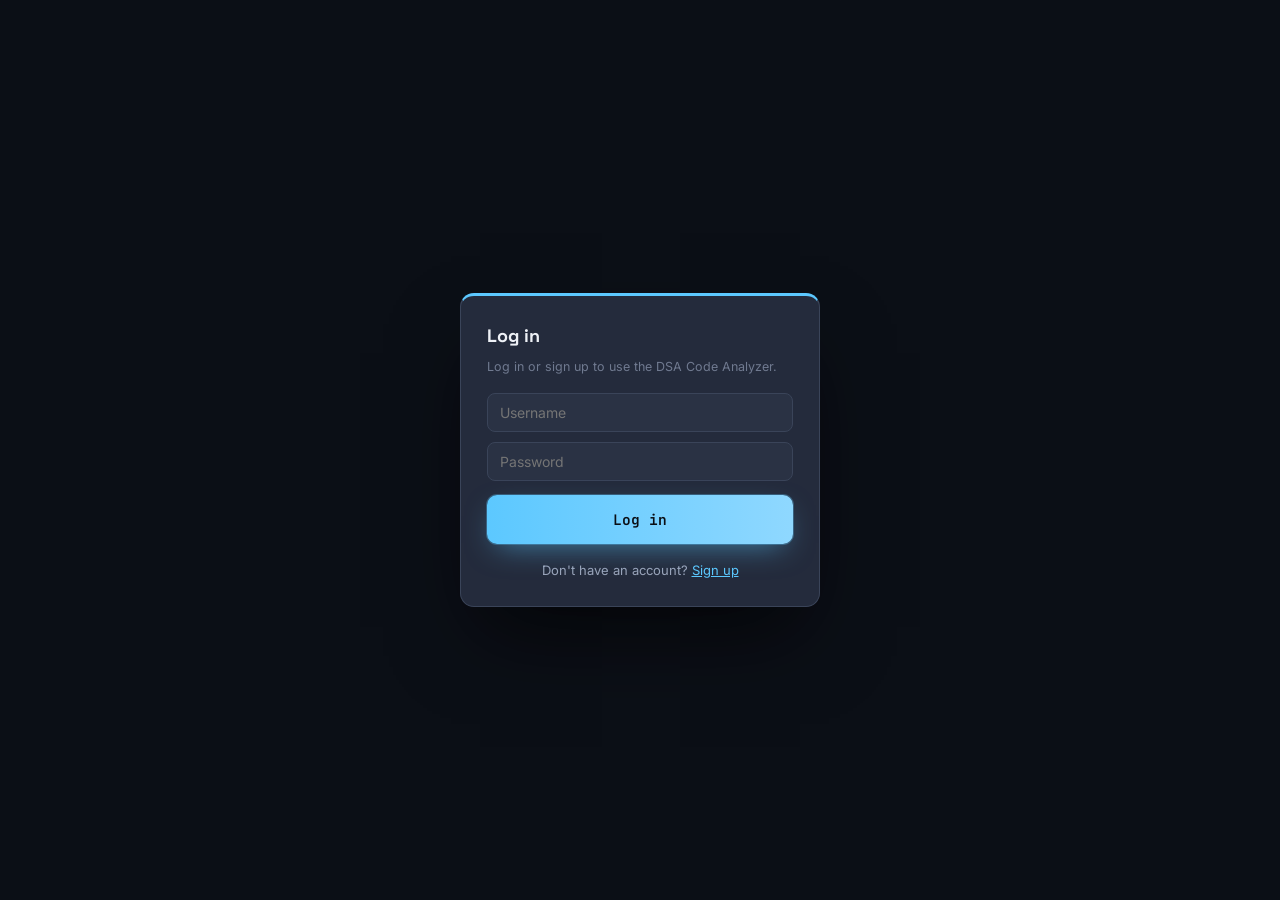
<file: docs/index.html>
<!DOCTYPE html>
<html lang="en">
<head>
<meta charset="UTF-8">
<meta name="viewport" content="width=device-width, initial-scale=1.0">
<title>DSA Code Analyzer</title>
<link rel="icon" href="data:image/svg+xml,<svg xmlns=%22http://www.w3.org/2000/svg%22 viewBox=%220 0 100 100%22><text y=%22.9em%22 font-size=%2290%22>⚡</text></svg>">

<link rel="preconnect" href="https://fonts.googleapis.com">
<link rel="preconnect" href="https://fonts.gstatic.com" crossorigin>
<link href="https://fonts.googleapis.com/css2?family=Space+Grotesk:wght@500;600;700&family=Inter:wght@400;500;600&family=JetBrains+Mono:wght@400;500;600;700&display=swap" rel="stylesheet">

<style>
  :root{
    --bg:#1b2130;
    --panel:#242b3c;
    --panel-alt:#2a3244;
    --border:#3a4459;
    --border-soft:#323b4d;
    --text:#eef1f6;
    --text-dim:#9aa4ba;
    --text-faint:#707a90;

    --blue:#5cc8ff;
    --green:#6ee7a8;
    --amber:#ffb454;
    --coral:#ff6b6b;
    --purple:#c792ea;

    --font-display:'Space Grotesk', sans-serif;
    --font-body:'Inter', sans-serif;
    --font-mono:'JetBrains Mono', monospace;
  }

  *{ box-sizing:border-box; }

  html{ scroll-behavior:smooth; }

  body{
    margin:0;
    position:relative;
    background:
      radial-gradient(circle at 15% 0%, rgba(92,200,255,0.04), transparent 42%),
      radial-gradient(circle at 88% 10%, rgba(199,146,234,0.03), transparent 45%),
      var(--bg);
    color:var(--text);
    font-family:var(--font-body);
    line-height:1.6;
    -webkit-font-smoothing:antialiased;
    overflow-x:hidden;
  }

  body::before{
    content:'';
    position:fixed; inset:0;
    background-image:
      linear-gradient(rgba(255,255,255,0.015) 1px, transparent 1px),
      linear-gradient(90deg, rgba(255,255,255,0.015) 1px, transparent 1px);
    background-size:42px 42px;
    -webkit-mask-image:radial-gradient(circle at 50% 0%, black, transparent 65%);
    mask-image:radial-gradient(circle at 50% 0%, black, transparent 65%);
    pointer-events:none;
    z-index:0;
  }

  .orb{
    position:fixed; border-radius:50%; filter:blur(80px);
    pointer-events:none; z-index:0; opacity:0.22;
    animation:drift 20s ease-in-out infinite;
  }
  .orb-1{ width:280px; height:280px; top:-80px; left:-60px; background:rgba(92,200,255,0.14); }
  .orb-2{ width:240px; height:240px; top:120px; right:-80px; background:rgba(199,146,234,0.1); animation-delay:-6s; }
  .orb-3{ width:220px; height:220px; bottom:-100px; left:35%; background:rgba(110,231,168,0.07); animation-delay:-11s; }

  @keyframes drift{
    0%, 100%{ transform:translate(0,0) scale(1); }
    50%{ transform:translate(20px,-24px) scale(1.08); }
  }

  ::selection{ background:rgba(92,200,255,0.25); color:#fff; }

  a{ color:var(--blue); }

  .wrap, .topbar, footer{ position:relative; z-index:1; }

  .wrap{ max-width:920px; margin:0 auto; padding:0 24px; }

  .topbar{
    border-bottom:1px solid var(--border-soft);
    background:rgba(27,33,48,0.85);
    backdrop-filter:blur(10px);
    position:sticky; top:0; z-index:20;
    position:relative;
  }
  .topbar::after{
    content:''; position:absolute; bottom:-1px; left:0; right:0; height:1px;
    background:linear-gradient(90deg, transparent, rgba(92,200,255,0.5), rgba(199,146,234,0.5), transparent);
  }
  .topbar-inner{
    max-width:920px; margin:0 auto; padding:16px 24px;
    display:flex; align-items:center; justify-content:space-between;
  }
  .brand{ display:flex; align-items:center; gap:10px; }
  .brand-mark{
    width:30px; height:30px; border-radius:8px;
    background:linear-gradient(135deg, var(--blue), var(--purple));
    display:flex; align-items:center; justify-content:center;
    font-family:var(--font-mono); font-weight:700; font-size:14px; color:#0a0e14;
    box-shadow:0 0 0 1px rgba(255,255,255,0.08), 0 6px 18px -4px rgba(92,200,255,0.5);
    transition:transform .4s ease;
  }
  .brand:hover .brand-mark{ transform:rotate(-8deg) scale(1.06); }
  .brand-name{
    font-family:var(--font-display); font-weight:700; font-size:16px; letter-spacing:0.2px;
  }
  .topbar-tag{
    font-family:var(--font-mono); font-size:12px; color:var(--text-faint);
  }

  .hero{ padding:88px 0 32px; text-align:center; }
  .hero h1{
    font-family:var(--font-display); font-weight:700;
    font-size:clamp(38px, 6vw, 58px); line-height:1.08; margin:0 0 18px;
    letter-spacing:-1.4px;
  }
  .hero h1 .accent{
    background:linear-gradient(90deg, var(--blue), var(--purple));
    -webkit-background-clip:text; background-clip:text; color:transparent;
    position:relative;
  }
  .hero p{
    color:var(--text-dim); font-size:16.5px; max-width:520px; margin:0 auto 36px;
  }

  .hero-preview{
    max-width:460px; margin:0 auto; text-align:left;
    background:var(--panel); border:1px solid var(--border); border-radius:14px;
    box-shadow:0 30px 60px -25px rgba(0,0,0,0.6), 0 0 0 1px rgba(255,255,255,0.02) inset;
    transform:perspective(900px) rotateX(2deg);
    overflow:hidden;
  }
  .hero-preview .panel-tab{ padding:10px 16px; }
  .hero-preview-body{
    padding:16px 18px 18px;
    font-family:var(--font-mono); font-size:12.5px; line-height:1.9;
  }
  .hp-line{ white-space:pre; }
  .hp-key{ color:var(--purple); }
  .hp-str{ color:var(--green); }
  .hp-fn{ color:var(--blue); }
  .hp-comment{ color:var(--text-faint); }
  .hp-num{ color:var(--amber); }
  .hp-result-row{
    display:flex; align-items:center; gap:8px; margin-top:10px;
    padding-top:10px; border-top:1px dashed var(--border);
  }
  .hp-result-row .tag{
    font-weight:700; color:var(--coral);
  }

  .panel{
    background:var(--panel);
    border:1px solid var(--border);
    border-radius:12px;
    margin-bottom:24px;
    overflow:hidden;
    box-shadow:0 1px 0 rgba(255,255,255,0.02) inset, 0 20px 40px -30px rgba(0,0,0,0.6);
    transition:border-color .2s ease, box-shadow .2s ease;
  }
  .panel:focus-within{
    border-color:rgba(92,200,255,0.4);
    box-shadow:0 1px 0 rgba(255,255,255,0.02) inset, 0 0 0 3px rgba(92,200,255,0.08), 0 20px 40px -30px rgba(0,0,0,0.6);
  }

  .code-editor{ display:flex; }
  .gutter{
    font-family:var(--font-mono); font-size:13.5px; line-height:1.7;
    color:var(--text-faint); text-align:right;
    padding:0 12px 0 0; user-select:none;
    border-right:1px solid var(--border-soft);
    margin-right:12px;
    white-space:pre;
    overflow:hidden;
    flex:0 0 auto;
  }
  .code-editor textarea{ flex:1 1 auto; }
  .panel-tab{
    display:flex; align-items:center; gap:10px;
    padding:12px 18px;
    background:var(--panel-alt);
    border-bottom:1px solid var(--border);
    font-family:var(--font-mono); font-size:13px; color:var(--text-dim);
  }
  .panel-tag{
    display:flex; align-items:center; justify-content:center;
    width:26px; height:20px; border-radius:5px;
    background:rgba(92,200,255,0.1); border:1px solid rgba(92,200,255,0.3);
    color:var(--blue);
    font-family:var(--font-mono); font-size:11px; font-weight:600;
    margin-right:2px;
  }
  .panel-label{ color:var(--text); font-weight:500; }

  .panel-body{ padding:18px; }

  textarea{
    width:100%;
    resize:vertical;
    background:transparent;
    border:none;
    outline:none;
    color:var(--text);
    font-family:var(--font-mono);
    font-size:13.5px;
    line-height:1.7;
  }
  textarea::placeholder{ color:var(--text-faint); }

  #problem{ font-family:var(--font-body); font-size:14.5px; }

  .lang-row{
    display:flex; gap:8px; padding:0 18px 14px;
    border-bottom:1px solid var(--border-soft);
    margin-bottom:14px;
  }
  .lang-pill{
    font-family:var(--font-mono); font-size:12.5px;
    padding:6px 14px; border-radius:100px;
    border:1px solid var(--border);
    background:var(--panel-alt);
    color:var(--text-dim);
    cursor:pointer;
    transition:all .15s ease;
    user-select:none;
  }
  .lang-pill:hover{ border-color:var(--text-faint); color:var(--text); }
  .lang-pill.active[data-lang="cpp"]{ border-color:var(--blue); color:var(--blue); background:rgba(92,200,255,0.08); }
  .lang-pill.active[data-lang="python"]{ border-color:var(--green); color:var(--green); background:rgba(110,231,168,0.08); }
  .lang-pill.active[data-lang="java"]{ border-color:var(--amber); color:var(--amber); background:rgba(255,180,84,0.08); }

  .run-row{ text-align:center; margin:8px 0 48px; }
  .btn-run{
    position:relative; overflow:hidden;
    font-family:var(--font-mono); font-weight:600; font-size:14.5px;
    color:#0a0e14;
    background:linear-gradient(90deg, var(--blue), #8fd8ff);
    border:none; padding:15px 36px; border-radius:10px;
    cursor:pointer;
    display:inline-flex; align-items:center; gap:10px;
    box-shadow:0 0 0 1px rgba(92,200,255,0.3), 0 10px 30px -10px rgba(92,200,255,0.6);
    transition:transform .15s ease, box-shadow .15s ease;
  }
  .btn-run::before{
    content:''; position:absolute; inset:0;
    background:linear-gradient(120deg, transparent 30%, rgba(255,255,255,0.5) 50%, transparent 70%);
    transform:translateX(-120%);
    transition:transform .6s ease;
  }
  .btn-run:hover::before{ transform:translateX(120%); }
  .btn-run:hover{ transform:translateY(-2px); box-shadow:0 0 0 1px rgba(92,200,255,0.5), 0 16px 36px -8px rgba(92,200,255,0.7); }
  .btn-run:active{ transform:translateY(0); }
  .btn-run:disabled{ opacity:0.7; cursor:progress; transform:none; }
  .btn-run .play-icon{ width:0; height:0; border-top:5px solid transparent; border-bottom:5px solid transparent; border-left:8px solid #0a0e14; }
  .btn-run .cursor-blink{
    display:inline-block; width:7px; height:14px; background:#0a0e14;
    animation:blink 1s steps(1) infinite;
  }
  @keyframes blink{ 50%{ opacity:0; } }

  #resultSection{ padding-bottom:80px; }
  .results-head{
    display:flex; align-items:baseline; justify-content:space-between;
    margin-bottom:28px; flex-wrap:wrap; gap:8px;
  }
  .results-head h3{
    font-family:var(--font-display); font-size:22px; margin:0;
  }
  .results-head .stamp{
    font-family:var(--font-mono); font-size:12px; color:var(--text-faint);
  }

  .meter-card{
    background:var(--panel); border:1px solid var(--border); border-radius:12px;
    padding:22px 24px; margin-bottom:24px;
  }
  .meter-title{
    font-family:var(--font-mono); font-size:12px; color:var(--text-dim);
    text-transform:uppercase; letter-spacing:1px; margin-bottom:18px;
    display:flex; justify-content:space-between; align-items:center;
  }
  .meter-title .badge-space{
    font-family:var(--font-mono); font-size:11px; color:var(--purple);
    border:1px solid rgba(199,146,234,0.35); background:rgba(199,146,234,0.08);
    padding:3px 9px; border-radius:100px; text-transform:none; letter-spacing:0;
  }
  .meter-track{
    position:relative; height:6px; border-radius:100px;
    background:var(--border-soft);
    margin:0 6px 14px;
    overflow:visible;
  }
  .meter-fill{
    position:absolute; top:0; left:0; height:100%; border-radius:100px;
    background:linear-gradient(90deg, var(--green), var(--blue) 35%, var(--amber) 65%, var(--coral));
    width:0%;
    transition:width 0.7s cubic-bezier(.2,.8,.2,1);
  }
  .meter-dot{
    position:absolute; top:50%; width:16px; height:16px; border-radius:50%;
    background:#fff; border:3px solid var(--bg);
    box-shadow:0 0 0 2px currentColor, 0 0 16px 2px currentColor, 0 4px 12px rgba(0,0,0,0.4);
    transform:translate(-50%,-50%);
    transition:left 0.7s cubic-bezier(.2,.8,.2,1);
    animation:dot-pulse 2s ease-in-out infinite;
  }
  @keyframes dot-pulse{
    0%,100%{ box-shadow:0 0 0 2px currentColor, 0 0 14px 2px currentColor, 0 4px 12px rgba(0,0,0,0.4); }
    50%{ box-shadow:0 0 0 2px currentColor, 0 0 22px 6px currentColor, 0 4px 12px rgba(0,0,0,0.4); }
  }
  .meter-labels{
    display:flex; justify-content:space-between;
    font-family:var(--font-mono); font-size:11px; color:var(--text-faint);
    padding:0 0;
  }
  .meter-labels span{ transition:color .3s ease; }
  .meter-labels span.active{ color:var(--text); font-weight:600; }

  .result-grid{
    display:grid; grid-template-columns:1fr 1fr; gap:16px;
  }
  @media (max-width:680px){ .result-grid{ grid-template-columns:1fr; } }

  @keyframes rise-in{
    from{ opacity:0; transform:translateY(14px); }
    to{ opacity:1; transform:translateY(0); }
  }
  .meter-card, .result-card{
    animation:rise-in .5s ease both;
  }
  .result-card:nth-child(1){ animation-delay:.05s; }
  .result-card:nth-child(2){ animation-delay:.1s; }
  .result-card:nth-child(3){ animation-delay:.15s; }
  .result-card:nth-child(4){ animation-delay:.2s; }
  .result-card:nth-child(5){ animation-delay:.25s; }
  .result-card:nth-child(6){ animation-delay:.3s; }

  .result-card{
    background:var(--panel);
    border:1px solid var(--border);
    border-radius:12px;
    padding:20px 22px;
    transition:transform .2s ease, border-color .2s ease, box-shadow .2s ease;
  }
  .result-card:hover{
    transform:translateY(-3px);
    border-color:var(--border-soft);
    box-shadow:0 16px 32px -20px rgba(0,0,0,0.6);
  }
  .result-card.full{ grid-column:1 / -1; }
  .result-card h5{
    font-family:var(--font-mono); font-size:12px; text-transform:uppercase;
    letter-spacing:1px; color:var(--text-dim); margin:0 0 10px;
    display:flex; align-items:center; gap:9px;
  }
  .icon-badge{
    width:24px; height:24px; border-radius:7px; flex-shrink:0;
    display:flex; align-items:center; justify-content:center;
    font-size:12px;
  }
  .result-card p{ margin:0; font-size:14.5px; color:var(--text); }
  .result-card .prompt{ color:var(--green); font-family:var(--font-mono); margin-right:6px; }

  .complexity-tag{
    font-family:var(--font-mono); font-weight:700; font-size:20px;
  }
  .complexity-tag.o1, .complexity-tag.ologn{ color:var(--green); }
  .complexity-tag.on, .complexity-tag.onlogn{ color:var(--blue); }
  .complexity-tag.on2{ color:var(--amber); }
  .complexity-tag.o2n, .complexity-tag.on3{ color:var(--coral); }

  footer{
    position:relative;
    border-top:1px solid var(--border-soft);
    padding:24px 0; text-align:center;
    font-family:var(--font-mono); font-size:12px; color:var(--text-faint);
  }
  footer::before{
    content:''; position:absolute; top:-1px; left:50%; transform:translateX(-50%);
    width:120px; height:1px;
    background:linear-gradient(90deg, transparent, var(--blue), transparent);
    opacity:0.6;
  }

  .hidden{ display:none !important; }

  /* Secondary buttons (history, dashboard, login, etc.) */
  .btn-secondary{ transition:all .15s ease; }
  .btn-secondary:hover{ border-color:var(--text-faint) !important; color:var(--text) !important; transform:translateY(-1px); }

  /* Toast notifications — replaces jarring browser alert() popups */
  #toastContainer{
    position:fixed; bottom:24px; right:24px; z-index:200;
    display:flex; flex-direction:column; gap:10px;
    pointer-events:none;
  }
  .toast{
    background:var(--panel); border:1px solid var(--border); border-radius:10px;
    padding:12px 16px; max-width:340px; font-size:13.5px; color:var(--text);
    box-shadow:0 12px 30px -10px rgba(0,0,0,0.6);
    animation:toast-in .3s ease both;
    pointer-events:auto;
  }
  .toast.error{ border-color:rgba(255,107,107,0.4); }
  .toast.success{ border-color:rgba(110,231,168,0.4); }
  @keyframes toast-in{
    from{ opacity:0; transform:translateY(10px); }
    to{ opacity:1; transform:translateY(0); }
  }
  @keyframes toast-out{
    from{ opacity:1; transform:translateY(0); }
    to{ opacity:0; transform:translateY(10px); }
  }

  @media (prefers-reduced-motion: reduce){
    *{ animation:none !important; transition:none !important; }
  }
</style>
</head>

<body>

  <!-- Auth gate — lives OUTSIDE #appContent so it's always visible until login -->
  <div id="authOverlay" class="hidden" style="position:fixed; inset:0; background:rgba(10,14,20,0.9); backdrop-filter:blur(6px); z-index:500; display:flex; align-items:center; justify-content:center; padding:20px;">
    <div style="background:var(--panel); border:1px solid var(--border); border-top:3px solid var(--blue); border-radius:14px; max-width:360px; width:100%; padding:26px; box-shadow:0 40px 80px -20px rgba(0,0,0,0.7);">
      <div style="display:flex; justify-content:space-between; align-items:center; margin-bottom:6px;">
        <h3 id="authTitle" style="font-family:var(--font-display); margin:0; font-size:18px;">Log in</h3>
        <button id="closeAuthBtn" style="background:none; border:none; color:var(--text-dim); font-size:20px; cursor:pointer;">✕</button>
      </div>
      <p id="authGateMsg" style="color:var(--text-faint); font-size:12.5px; margin:0 0 16px;">Log in or sign up to use the DSA Code Analyzer.</p>

      <input id="authUsername" placeholder="Username" style="width:100%; padding:10px 12px; margin-bottom:10px; background:var(--panel-alt); border:1px solid var(--border); border-radius:8px; color:var(--text); font-family:var(--font-body); font-size:14px; outline:none;">
      <input id="authPassword" type="password" placeholder="Password" style="width:100%; padding:10px 12px; margin-bottom:14px; background:var(--panel-alt); border:1px solid var(--border); border-radius:8px; color:var(--text); font-family:var(--font-body); font-size:14px; outline:none;">

      <p id="authError" class="hidden" style="color:var(--coral); font-size:12.5px; margin:-6px 0 12px;"></p>

      <button id="authSubmitBtn" class="btn-run" style="width:100%; justify-content:center;">
        <span id="authSubmitLabel">Log in</span>
      </button>

      <p style="text-align:center; margin:16px 0 0; font-size:13px; color:var(--text-dim);">
        <span id="authToggleText">Don't have an account?</span>
        <a href="#" id="authToggleLink" style="color:var(--blue);">Sign up</a>
      </p>
    </div>
  </div>

  <div id="appContent">

  <div class="orb orb-1"></div>
  <div class="orb orb-2"></div>
  <div class="orb orb-3"></div>

  <div class="topbar">
    <div class="topbar-inner">
      <div class="brand">
        <div class="brand-mark">λ</div>
        <div class="brand-name">DSA Code Analyzer</div>
      </div>
      <div class="topbar-tag" style="display:flex; align-items:center; gap:16px;">
        <span>complexity · pattern · optimization</span>
        <button id="historyBtn" class="btn-secondary" style="font-family:var(--font-mono); font-size:12px; color:var(--text-dim); background:var(--panel-alt); border:1px solid var(--border); border-radius:6px; padding:6px 12px; cursor:pointer;">📜 history</button>
        <button id="dashboardBtn" class="btn-secondary" style="font-family:var(--font-mono); font-size:12px; color:var(--text-dim); background:var(--panel-alt); border:1px solid var(--border); border-radius:6px; padding:6px 12px; cursor:pointer;">📊 dashboard</button>
        <span id="authArea"></span>
      </div>
    </div>
  </div>

  <div class="wrap">

    <div class="hero">
      <h1>Know exactly what your <span class="accent">solution costs</span></h1>
      <p>Paste your problem and code. Get the approach, the pattern, the real Big-O, and how to push it further.</p>

      <div class="hero-preview" aria-hidden="true">
        <div class="panel-tab">
          <span class="panel-tag">{ }</span>
          <span class="panel-label">preview.diff</span>
        </div>
        <div class="hero-preview-body">
          <div class="hp-line"><span class="hp-comment">// before</span></div>
          <div class="hp-line"><span class="hp-key">for</span> i <span class="hp-key">in</span> range(n):</div>
          <div class="hp-line">  <span class="hp-key">for</span> j <span class="hp-key">in</span> range(n):</div>
          <div class="hp-line">    <span class="hp-fn">check</span>(i, j)</div>
          <div class="hp-result-row">
            <span class="tag">O(n²)</span> <span class="hp-comment">detected — 2 nested loops</span>
          </div>
        </div>
      </div>
    </div>

    <!-- Problem -->
    <div class="panel">
      <div class="panel-tab">
        <span class="panel-tag" style="background:rgba(154,164,186,0.1); border-color:rgba(154,164,186,0.3); color:var(--text-dim);">#</span>
        <span class="panel-label">problem.md</span>
      </div>
      <div class="panel-body">
        <textarea id="problem" rows="4" placeholder="e.g. Given an array of integers, return indices of the two numbers that add up to a target..."></textarea>
      </div>
    </div>

    <!-- Code -->
    <div class="panel">
      <div class="panel-tab">
        <span class="panel-tag">&lt;/&gt;</span>
        <span class="panel-label" id="fileLabel">solution.cpp</span>
      </div>

      <div class="lang-row" style="padding-top:14px;">
        <div class="lang-pill active" data-lang="cpp">C++</div>
        <div class="lang-pill" data-lang="python">Python</div>
        <div class="lang-pill" data-lang="java">Java</div>
      </div>

      <div class="panel-body" style="padding-top:0;">
        <div class="code-editor">
          <div class="gutter" id="gutter">1</div>
          <textarea id="code" rows="14" placeholder="Paste your solution here..." spellcheck="false"></textarea>
        </div>
      </div>
    </div>

    <div class="run-row">
      <button id="analyzeBtn" class="btn-run">
        <span class="play-icon"></span>
        <span id="analyzeBtnLabel">run analysis</span>
        <span class="cursor-blink"></span>
      </button>
      <button id="hintBtn" class="btn-run" style="background:linear-gradient(90deg, var(--amber), #ffd08a); margin-left:12px;">
        <span>💡</span>
        <span>give me a hint</span>
      </button>
    </div>

    <!-- Prominent Compare Solutions callout -->
    <div style="background:var(--panel); border:1px solid rgba(199,146,234,0.35); border-radius:14px; padding:22px 24px; margin-bottom:32px; display:flex; align-items:center; justify-content:space-between; gap:20px; flex-wrap:wrap;">
      <div>
        <div style="font-family:var(--font-display); font-weight:700; font-size:16px; margin-bottom:4px;">⚖️ Have 2-3 different solutions for the same problem?</div>
        <div style="color:var(--text-dim); font-size:13.5px;">Paste them side-by-side and we'll tell you which one is actually the most efficient — no more guessing.</div>
      </div>
      <button id="compareCalloutBtn" class="btn-run" style="background:linear-gradient(90deg, var(--purple), #e0b3ff); flex-shrink:0;">
        <span>Compare Solutions →</span>
      </button>
    </div>

    <!-- Hint result (separate from full analysis) -->
    <div id="hintSection" class="hidden" style="margin-bottom:32px;">
      <div class="result-card full" style="border-color:rgba(255,180,84,0.4);">
        <h5><span class="icon-badge" style="background:rgba(255,180,84,0.12); color:var(--amber);">💡</span>Hint (no spoilers)</h5>
        <p><span class="prompt" style="color:var(--amber);">$</span><span id="hintText">-</span></p>
      </div>
    </div>

    <!-- Result -->
    <div id="resultSection" class="hidden">

      <div class="results-head">
        <h3>Analysis Result</h3>
        <div style="display:flex; align-items:center; gap:14px;">
          <span class="stamp" id="timestamp">-</span>
          <button id="copyBtn" class="btn-secondary" style="font-family:var(--font-mono); font-size:11px; color:var(--text-dim); background:var(--panel-alt); border:1px solid var(--border); border-radius:6px; padding:5px 10px; cursor:pointer;">📋 copy</button>
          <button id="resetBtn" class="btn-secondary" style="font-family:var(--font-mono); font-size:11px; color:var(--text-dim); background:var(--panel-alt); border:1px solid var(--border); border-radius:6px; padding:5px 10px; cursor:pointer;">↺ new analysis</button>
        </div>
      </div>

      <div style="font-family:var(--font-mono); font-size:11px; color:var(--text-faint); margin:-18px 0 20px;">
        ⚠ rule-based static analysis — not a substitute for manually verifying edge cases
      </div>

      <div class="meter-card">
        <div class="meter-title">
          <span>Time complexity scale</span>
          <span class="badge-space" id="spaceBadge">space: -</span>
        </div>
        <div class="meter-track">
          <div class="meter-fill" id="meterFill" style="width:0%;"></div>
          <div class="meter-dot" id="meterDot" style="left:0%;"></div>
        </div>
        <div class="meter-labels">
          <span id="lbl-o1">O(1)</span>
          <span id="lbl-ologn">O(log n)</span>
          <span id="lbl-on">O(n)</span>
          <span id="lbl-onlogn">O(n log n)</span>
          <span id="lbl-on2">O(n²)</span>
          <span id="lbl-o2n">O(n³)+</span>
        </div>
      </div>

      <div class="result-grid">

        <div class="result-card">
          <h5><span class="icon-badge" style="background:rgba(92,200,255,0.12); color:var(--blue);">🧠</span>Approach</h5>
          <p id="approach">-</p>
        </div>

        <div class="result-card">
          <h5><span class="icon-badge" style="background:rgba(199,146,234,0.12); color:var(--purple);">🎯</span>Pattern</h5>
          <p id="pattern">-</p>
        </div>

        <div class="result-card">
          <h5><span class="icon-badge" style="background:rgba(92,200,255,0.12); color:var(--blue);">⏱️</span>Time Complexity</h5>
          <p><span class="complexity-tag" id="timeComplexity">-</span></p>
        </div>

        <div class="result-card">
          <h5><span class="icon-badge" style="background:rgba(110,231,168,0.12); color:var(--green);">🏅</span>Code Quality</h5>
          <p><span class="complexity-tag" id="qualityScore" style="color:var(--green);">-</span><span style="font-size:13px; color:var(--text-dim);"> / 10</span></p>
        </div>

        <div class="result-card">
          <h5><span class="icon-badge" style="background:rgba(199,146,234,0.12); color:var(--purple);">💾</span>Space Complexity</h5>
          <p><span class="complexity-tag" id="spaceComplexity">-</span></p>
        </div>

        <div class="result-card full">
          <h5><span class="icon-badge" style="background:rgba(255,180,84,0.12); color:var(--amber);">🚀</span>Optimization</h5>
          <p><span class="prompt">$</span><span id="optimization">-</span></p>
        </div>

        <div class="result-card full">
          <h5><span class="icon-badge" style="background:rgba(110,231,168,0.12); color:var(--green);">🏅</span>Code Quality Notes</h5>
          <p id="qualityNotes" style="color:var(--text-dim); font-size:13.5px;">-</p>
        </div>

        <div class="result-card full">
          <h5><span class="icon-badge" style="background:rgba(255,107,107,0.12); color:var(--coral);">🧪</span>Edge Cases to Test</h5>
          <ul id="edgeCasesList" style="margin:0; padding-left:18px; color:var(--text-dim); font-size:13.5px; line-height:1.9;"></ul>
        </div>

        <div class="result-card full">
          <h5><span class="icon-badge" style="background:rgba(92,200,255,0.12); color:var(--blue);">💡</span>Explanation</h5>
          <p><span class="prompt">$</span><span id="explanation">-</span></p>
        </div>

      </div>
    </div>

  </div>

  <div id="toastContainer"></div>

  <!-- Compare Solutions Modal -->
  <div id="compareOverlay" class="hidden" style="position:fixed; inset:0; background:rgba(10,14,20,0.75); backdrop-filter:blur(4px); z-index:100; display:flex; align-items:flex-start; justify-content:center; padding:40px 20px; overflow-y:auto;">
    <div style="background:var(--panel); border:1px solid var(--border); border-top:3px solid var(--purple); border-radius:14px; max-width:640px; width:100%; box-shadow:0 40px 80px -20px rgba(0,0,0,0.7); margin-bottom:40px;">
      <div style="display:flex; align-items:center; justify-content:space-between; padding:18px 22px; border-bottom:1px solid var(--border-soft);">
        <h3 style="font-family:var(--font-display); margin:0; font-size:18px;">⚖️ Compare Solutions</h3>
        <button id="closeCompareBtn" style="background:none; border:none; color:var(--text-dim); font-size:20px; cursor:pointer;">✕</button>
      </div>

      <div style="padding:20px 22px;">
        <textarea id="compareProblem" rows="2" placeholder="Problem (optional, shared across both solutions)" style="width:100%; padding:10px; margin-bottom:16px; background:var(--panel-alt); border:1px solid var(--border); border-radius:8px; color:var(--text); font-family:var(--font-body); font-size:13px; outline:none; resize:vertical;"></textarea>

        <div id="compareSlots" style="display:flex; flex-direction:column; gap:14px;">
          <!-- Solution slots inserted by JS -->
        </div>

        <button id="compareRunBtn" class="btn-run" style="width:100%; justify-content:center; margin-top:18px;">
          <span>compare</span>
        </button>

        <div id="compareResults" style="margin-top:20px;"></div>
      </div>
    </div>
  </div>

  <!-- Auth Modal -->
  <!-- Dashboard Side Panel -->
  <div id="dashboardOverlay" class="hidden" style="position:fixed; inset:0; background:rgba(10,14,20,0.5); backdrop-filter:blur(2px); z-index:100;">
    <div style="position:fixed; top:0; right:0; height:100vh; width:min(440px, 92vw); background:var(--panel); border-left:1px solid var(--border); border-top:3px solid var(--green); display:flex; flex-direction:column; box-shadow:-30px 0 60px -20px rgba(0,0,0,0.7);">
      <div style="display:flex; align-items:center; justify-content:space-between; padding:20px 22px; border-bottom:1px solid var(--border-soft); flex-shrink:0;">
        <h3 style="font-family:var(--font-display); margin:0; font-size:18px;">📊 My Dashboard</h3>
        <button id="closeDashboardBtn" style="background:none; border:none; color:var(--text-dim); font-size:20px; cursor:pointer;">✕</button>
      </div>
      <div id="dashboardContent" style="overflow-y:auto; padding:20px 22px; flex:1;">
        <p style="color:var(--text-faint); font-family:var(--font-mono); font-size:13px;">Loading...</p>
      </div>
    </div>
  </div>

  <!-- History Modal -->
  <div id="historyOverlay" class="hidden" style="position:fixed; inset:0; background:rgba(10,14,20,0.75); backdrop-filter:blur(4px); z-index:100; display:flex; align-items:flex-start; justify-content:center; padding:60px 20px;">
    <div style="background:var(--panel); border:1px solid var(--border); border-top:3px solid var(--amber); border-radius:14px; max-width:760px; width:100%; max-height:80vh; display:flex; flex-direction:column; box-shadow:0 40px 80px -20px rgba(0,0,0,0.7);">
      <div style="display:flex; align-items:center; justify-content:space-between; padding:18px 22px; border-bottom:1px solid var(--border-soft);">
        <h3 style="font-family:var(--font-display); margin:0; font-size:18px;">📜 Analysis History</h3>
        <button id="closeHistoryBtn" style="background:none; border:none; color:var(--text-dim); font-size:20px; cursor:pointer;">✕</button>
      </div>
      <div id="historyList" style="overflow-y:auto; padding:14px 22px;">
        <p style="color:var(--text-faint); font-family:var(--font-mono); font-size:13px;">Loading...</p>
      </div>
    </div>
  </div>

  <footer>
    built for people who read the constraints before the examples
  </footer>

  </div>

<script>
(function(){

  var API_BASE = "https://dsa-analyzer-im50.onrender.com";
  var BACKEND_URL = API_BASE + "/analyze";

  // ---------- toast notifications (replaces jarring alert() popups) ----------
  function showToast(message, type){
    var container = document.getElementById('toastContainer');
    var toast = document.createElement('div');
    toast.className = 'toast' + (type ? ' ' + type : '');
    toast.textContent = message;
    container.appendChild(toast);

    setTimeout(function(){
      toast.style.animation = 'toast-out .3s ease both';
      setTimeout(function(){ toast.remove(); }, 280);
    }, 4000);
  }

  // ---------- language pill state ----------
  var selectedLang = 'cpp';
  var fileNames = { cpp:'solution.cpp', python:'solution.py', java:'Solution.java' };
  var pills = document.querySelectorAll('.lang-pill');
  pills.forEach(function(p){
    p.addEventListener('click', function(){
      pills.forEach(function(x){ x.classList.remove('active'); });
      p.classList.add('active');
      selectedLang = p.getAttribute('data-lang');
      document.getElementById('fileLabel').textContent = fileNames[selectedLang];
    });
  });

  // ---------- line-number gutter sync ----------
  var codeArea = document.getElementById('code');
  var gutter = document.getElementById('gutter');
  function updateGutter(){
    var lineCount = codeArea.value.split('\n').length;
    var nums = [];
    for (var n=1; n<=lineCount; n++) nums.push(n);
    gutter.textContent = nums.join('\n');
  }
  codeArea.addEventListener('input', updateGutter);
  codeArea.addEventListener('scroll', function(){ gutter.scrollTop = codeArea.scrollTop; });
  updateGutter();

  // ---------- map backend's time-complexity STRING to a meter position ----------
  // The backend (analyzer.py) returns plain strings like "O(n)", "O(n^2)",
  // "O(n log n)", etc. We classify those strings here purely for the
  // visual meter — the backend is still the source of truth for the value.
  function classifyTime(raw){
    var s = (raw || '').toLowerCase();
    if (s.indexOf('n log n') > -1) return { cls:'onlogn', idx:3 };
    if (s.indexOf('log n') > -1) return { cls:'ologn', idx:1 };
    if (s.indexOf('n^3') > -1 || s.indexOf('higher') > -1) return { cls:'on3', idx:5 };
    if (s.indexOf('n^2') > -1 || s.indexOf('n²') > -1) return { cls:'on2', idx:4 };
    if (s.indexOf('n)') > -1 || s === 'o(n)') return { cls:'on', idx:2 };
    if (s.indexOf('1)') > -1) return { cls:'o1', idx:0 };
    return { cls:'on', idx:2 }; // fallback (e.g. "depends on recursion depth")
  }

  function classifySpace(raw){
    var s = (raw || '').toLowerCase();
    if (s.indexOf('n)') > -1) return 'on';
    return 'o1';
  }

  // ---------- wire up hint button ----------
  var hintBtn = document.getElementById('hintBtn');
  var hintSection = document.getElementById('hintSection');

  hintBtn.addEventListener('click', function(){
    var code = document.getElementById('code').value.trim();
    var problem = document.getElementById('problem').value.trim();

    if (!code) {
      document.getElementById('code').style.boxShadow = '0 0 0 2px rgba(255,107,107,0.5)';
      document.getElementById('code').focus();
      setTimeout(function(){ document.getElementById('code').style.boxShadow = 'none'; }, 1200);
      return;
    }

    hintBtn.disabled = true;
    hintBtn.querySelector('span:last-child').textContent = 'thinking…';

    fetch(API_BASE + "/hint", {
      method: 'POST',
      headers: { 'Content-Type': 'application/json' },
      body: JSON.stringify({
        problem: problem || '(no problem text given)',
        code: code,
        language: selectedLang
      })
    })
      .then(function(response){
        if (!response.ok) throw new Error('Backend returned status ' + response.status);
        return response.json();
      })
      .then(function(r){
        var hintCard = hintSection.querySelector('.result-card');
        if (r.is_optimal) {
          hintCard.style.borderColor = 'rgba(110,231,168,0.5)';
          hintCard.querySelector('h5').innerHTML = '<span class="icon-badge" style="background:rgba(110,231,168,0.12); color:var(--green);">✅</span>Already Optimal';
          document.getElementById('hintText').style.color = 'var(--green)';
        } else {
          hintCard.style.borderColor = 'rgba(255,180,84,0.4)';
          hintCard.querySelector('h5').innerHTML = '<span class="icon-badge" style="background:rgba(255,180,84,0.12); color:var(--amber);">💡</span>Hint (no spoilers)';
          document.getElementById('hintText').style.color = '';
        }
        document.getElementById('hintText').textContent = r.hint;
        hintSection.classList.remove('hidden');
        hintSection.scrollIntoView({ behavior:'smooth', block:'start' });
      })
      .catch(function(err){
        console.error(err);
        showToast('Unable to reach the backend for a hint. Make sure FastAPI is running.', 'error');
      })
      .finally(function(){
        hintBtn.disabled = false;
        hintBtn.querySelector('span:last-child').textContent = 'give me a hint';
      });
  });

  // ---------- compare solutions ----------
  var compareOverlay = document.getElementById('compareOverlay');
  var compareSlots = document.getElementById('compareSlots');
  var compareResults = document.getElementById('compareResults');
  var SLOT_LABELS = ['A', 'B', 'C'];
  var numSlots = 2;

  function renderCompareSlots(){
    var html = '';
    for (var i = 0; i < numSlots; i++) {
      html += '' +
        '<div style="border:1px solid var(--border); border-radius:10px; overflow:hidden;">' +
          '<div style="display:flex; justify-content:space-between; align-items:center; padding:8px 12px; background:var(--panel-alt); font-family:var(--font-mono); font-size:12px; color:var(--text-dim);">' +
            '<span>Solution ' + SLOT_LABELS[i] + '</span>' +
            '<select class="compareLang" data-slot="' + i + '" style="background:var(--panel); color:var(--text-dim); border:1px solid var(--border); border-radius:6px; font-family:var(--font-mono); font-size:11px; padding:2px 6px;">' +
              '<option value="cpp">C++</option><option value="python">Python</option><option value="java">Java</option>' +
            '</select>' +
          '</div>' +
          '<textarea class="compareCode" data-slot="' + i + '" rows="6" placeholder="Paste solution ' + SLOT_LABELS[i] + ' here..." style="width:100%; padding:10px; background:transparent; border:none; color:var(--text); font-family:var(--font-mono); font-size:12.5px; outline:none; resize:vertical;"></textarea>' +
        '</div>';
    }
    compareSlots.innerHTML = html;

    if (numSlots < 3) {
      compareSlots.innerHTML += '<button id="addSlotBtn" style="align-self:flex-start; background:none; border:1px dashed var(--border); color:var(--text-faint); border-radius:8px; padding:8px; cursor:pointer; font-family:var(--font-mono); font-size:12px;">+ add a third solution</button>';
      document.getElementById('addSlotBtn').addEventListener('click', function(){
        numSlots = 3;
        renderCompareSlots();
      });
    }
  }

  document.getElementById('compareCalloutBtn').addEventListener('click', function(){
    compareOverlay.classList.remove('hidden');
    compareResults.innerHTML = '';
    numSlots = 2;
    renderCompareSlots();
  });

  document.getElementById('closeCompareBtn').addEventListener('click', function(){
    compareOverlay.classList.add('hidden');
  });

  document.getElementById('compareRunBtn').addEventListener('click', function(){
    var problem = document.getElementById('compareProblem').value.trim();
    var codeAreas = compareSlots.querySelectorAll('.compareCode');
    var langSelects = compareSlots.querySelectorAll('.compareLang');

    var solutions = [];
    for (var i = 0; i < codeAreas.length; i++) {
      var code = codeAreas[i].value.trim();
      if (code) {
        solutions.push({ label: 'Solution ' + SLOT_LABELS[i], code: code, language: langSelects[i].value });
      }
    }

    if (solutions.length < 2) {
      compareResults.innerHTML = '<p style="color:var(--coral); font-family:var(--font-mono); font-size:12px;">Please fill in at least 2 solutions to compare.</p>';
      return;
    }

    compareResults.innerHTML = '<p style="color:var(--text-faint); font-family:var(--font-mono); font-size:12px;">Comparing...</p>';

    fetch(API_BASE + "/compare", {
      method: 'POST',
      headers: { 'Content-Type': 'application/json' },
      body: JSON.stringify({ problem: problem || '(no problem given)', solutions: solutions })
    })
      .then(function(res){ return res.json(); })
      .then(function(data){
        var html = '';
        data.results.forEach(function(r){
          var isBest = data.best_labels.indexOf(r.label) !== -1;
          html += '' +
            '<div style="border:1px solid ' + (isBest ? 'var(--green)' : 'var(--border)') + '; background:' + (isBest ? 'rgba(110,231,168,0.06)' : 'var(--panel-alt)') + '; border-radius:10px; padding:14px; margin-bottom:10px;">' +
              '<div style="display:flex; justify-content:space-between; align-items:center; margin-bottom:6px;">' +
                '<span style="font-weight:700; font-size:14px;">' + r.label + (isBest ? ' 🏆' : '') + '</span>' +
                '<span style="font-family:var(--font-mono); font-size:12px; color:var(--text-faint);">' + r.language.toUpperCase() + '</span>' +
              '</div>' +
              '<div style="font-size:13px; color:var(--text-dim); margin-bottom:8px;">' + r.pattern + ' — ' + r.approach + '</div>' +
              '<div style="display:flex; gap:16px; font-family:var(--font-mono); font-size:13px;">' +
                '<span>TC: <span style="color:' + (isBest ? 'var(--green)' : 'var(--blue)') + ';">' + r.time_complexity + '</span></span>' +
                '<span>SC: <span style="color:var(--purple);">' + r.space_complexity + '</span></span>' +
              '</div>' +
            '</div>';
        });
        if (data.best_labels.length > 1) {
          html += '<p style="font-family:var(--font-mono); font-size:12px; color:var(--text-faint);">It\'s a tie between: ' + data.best_labels.join(', ') + '</p>';
        }
        compareResults.innerHTML = html;
      })
      .catch(function(){
        compareResults.innerHTML = '<p style="color:var(--coral); font-family:var(--font-mono); font-size:12px;">Could not reach the backend.</p>';
      });
  });

  // ---------- auth (login/signup/session) ----------
  var authOverlay = document.getElementById('authOverlay');
  var authArea = document.getElementById('authArea');
  var appContent = document.getElementById('appContent');
  var isSignupMode = false;

  function getCurrentUser(){
    var raw = localStorage.getItem('dsa_user');
    return raw ? JSON.parse(raw) : null;
  }

  // Shows the login gate and hides the app if not logged in.
  // Called on page load, after logout, and after successful login/signup.
  function enforceAuthGate(){
    var user = getCurrentUser();
    if (user) {
      authOverlay.classList.add('hidden');
      appContent.classList.remove('hidden');
    } else {
      isSignupMode = false;
      setAuthMode();
      authOverlay.classList.remove('hidden');
      appContent.classList.add('hidden');
      document.getElementById('closeAuthBtn').style.display = 'none'; // can't dismiss — must log in
    }
  }

  function renderAuthArea(){
    var user = getCurrentUser();
    if (user) {
      authArea.innerHTML =
        '<span style="font-family:var(--font-mono); font-size:12px; color:var(--text-dim);">👤 ' + user.username + '</span> ' +
        '<button id="logoutBtn" class="btn-secondary" style="font-family:var(--font-mono); font-size:12px; color:var(--text-dim); background:var(--panel-alt); border:1px solid var(--border); border-radius:6px; padding:6px 10px; cursor:pointer; margin-left:8px;">log out</button>';
      document.getElementById('logoutBtn').addEventListener('click', function(){
        localStorage.removeItem('dsa_user');
        renderAuthArea();
        enforceAuthGate();
      });
    } else {
      authArea.innerHTML =
        '<button id="loginOpenBtn" class="btn-secondary" style="font-family:var(--font-mono); font-size:12px; color:var(--text-dim); background:var(--panel-alt); border:1px solid var(--border); border-radius:6px; padding:6px 12px; cursor:pointer;">log in</button>';
      document.getElementById('loginOpenBtn').addEventListener('click', function(){
        isSignupMode = false;
        setAuthMode();
        authOverlay.classList.remove('hidden');
      });
    }
  }

  function setAuthMode(){
    document.getElementById('authError').classList.add('hidden');
    document.getElementById('authUsername').value = '';
    document.getElementById('authPassword').value = '';
    if (isSignupMode) {
      document.getElementById('authTitle').textContent = 'Sign up';
      document.getElementById('authSubmitLabel').textContent = 'Sign up';
      document.getElementById('authToggleText').textContent = 'Already have an account?';
      document.getElementById('authToggleLink').textContent = 'Log in';
    } else {
      document.getElementById('authTitle').textContent = 'Log in';
      document.getElementById('authSubmitLabel').textContent = 'Log in';
      document.getElementById('authToggleText').textContent = "Don't have an account?";
      document.getElementById('authToggleLink').textContent = 'Sign up';
    }
  }

  document.getElementById('closeAuthBtn').addEventListener('click', function(){
    authOverlay.classList.add('hidden');
  });

  document.getElementById('authToggleLink').addEventListener('click', function(e){
    e.preventDefault();
    isSignupMode = !isSignupMode;
    setAuthMode();
  });

  document.getElementById('authSubmitBtn').addEventListener('click', function(){
    var username = document.getElementById('authUsername').value.trim();
    var password = document.getElementById('authPassword').value;
    var errorEl = document.getElementById('authError');

    if (!username || !password) {
      errorEl.textContent = 'Please fill in both fields.';
      errorEl.classList.remove('hidden');
      return;
    }

    var endpoint = isSignupMode ? '/signup' : '/login';

    fetch(API_BASE + endpoint, {
      method: 'POST',
      headers: { 'Content-Type': 'application/json' },
      body: JSON.stringify({ username: username, password: password })
    })
      .then(function(res){ return res.json(); })
      .then(function(r){
        if (!r.success) {
          errorEl.textContent = r.message || 'Something went wrong.';
          errorEl.classList.remove('hidden');
          return;
        }
        localStorage.setItem('dsa_user', JSON.stringify({ user_id: r.user_id, username: r.username }));
        renderAuthArea();
        enforceAuthGate();
      })
      .catch(function(){
        errorEl.textContent = 'Could not reach the backend.';
        errorEl.classList.remove('hidden');
      });
  });

  renderAuthArea();
  enforceAuthGate();

  // ---------- dashboard modal ----------
  var dashboardOverlay = document.getElementById('dashboardOverlay');
  var dashboardContent = document.getElementById('dashboardContent');

  var PATTERN_TIPS = {
    'Hashing': { why: "Turns O(n²) lookups into O(n) — one of the most frequently used techniques on LeetCode.", examples: [
      { name: "Two Sum", url: "https://leetcode.com/problems/two-sum/" },
      { name: "Contains Duplicate", url: "https://leetcode.com/problems/contains-duplicate/" },
      { name: "Group Anagrams", url: "https://leetcode.com/problems/group-anagrams/" }
    ]},
    'Two Pointer': { why: "Essential for sorted-array problems — avoids nested loops entirely.", examples: [
      { name: "Two Sum II (sorted)", url: "https://leetcode.com/problems/two-sum-ii-input-array-is-sorted/" },
      { name: "Container With Most Water", url: "https://leetcode.com/problems/container-with-most-water/" }
    ]},
    'Sliding Window': { why: "The go-to technique for 'longest/shortest subarray/substring' problems.", examples: [
      { name: "Longest Substring Without Repeating Characters", url: "https://leetcode.com/problems/longest-substring-without-repeating-characters/" },
      { name: "Minimum Window Substring", url: "https://leetcode.com/problems/minimum-window-substring/" }
    ]},
    'Binary Search': { why: "Shows up far more often than just 'search in sorted array' — also used on answer spaces.", examples: [
      { name: "Search in Rotated Sorted Array", url: "https://leetcode.com/problems/search-in-rotated-sorted-array/" },
      { name: "Koko Eating Bananas", url: "https://leetcode.com/problems/koko-eating-bananas/" }
    ]},
    'Recursion': { why: "The foundation for backtracking, DP, and tree/graph problems — worth being fully comfortable with.", examples: [
      { name: "Fibonacci Number", url: "https://leetcode.com/problems/fibonacci-number/" },
      { name: "Binary Tree Inorder Traversal", url: "https://leetcode.com/problems/binary-tree-inorder-traversal/" }
    ]},
    'Sorting': { why: "Often the first step that makes a hard problem simple — many patterns rely on sorted input.", examples: [
      { name: "Merge Intervals", url: "https://leetcode.com/problems/merge-intervals/" },
      { name: "Meeting Rooms II", url: "https://leetcode.com/problems/meeting-rooms-ii/" }
    ]},
    'Brute Force': { why: "Good as a first working solution, but interviewers often ask you to optimize past it.", examples: [
      { name: "Two Sum (try optimizing it)", url: "https://leetcode.com/problems/two-sum/" }
    ]},
    'Dynamic Programming': { why: "One of the highest-value topics for interviews — appears constantly in medium/hard problems.", examples: [
      { name: "Climbing Stairs", url: "https://leetcode.com/problems/climbing-stairs/" },
      { name: "House Robber", url: "https://leetcode.com/problems/house-robber/" },
      { name: "Longest Common Subsequence", url: "https://leetcode.com/problems/longest-common-subsequence/" }
    ]},
    'Backtracking': { why: "Core technique for 'generate all combinations/permutations' style problems.", examples: [
      { name: "Subsets", url: "https://leetcode.com/problems/subsets/" },
      { name: "Permutations", url: "https://leetcode.com/problems/permutations/" },
      { name: "N-Queens", url: "https://leetcode.com/problems/n-queens/" }
    ]},
    'Graph BFS': { why: "The standard approach for shortest-path/level-order problems on unweighted graphs.", examples: [
      { name: "Number of Islands", url: "https://leetcode.com/problems/number-of-islands/" },
      { name: "Rotting Oranges", url: "https://leetcode.com/problems/rotting-oranges/" }
    ]},
    'Graph DFS': { why: "Needed for connectivity, cycle detection, and traversal-heavy graph problems.", examples: [
      { name: "Number of Islands", url: "https://leetcode.com/problems/number-of-islands/" },
      { name: "Course Schedule", url: "https://leetcode.com/problems/course-schedule/" }
    ]},
    'Bit Manipulation': { why: "Occasionally the key to an O(1) space trick that avoids extra data structures entirely.", examples: [
      { name: "Single Number", url: "https://leetcode.com/problems/single-number/" },
      { name: "Counting Bits", url: "https://leetcode.com/problems/counting-bits/" }
    ]},
    'Heap / Priority Queue': { why: "Essential whenever you need the 'top K' or repeatedly-smallest/largest element.", examples: [
      { name: "Kth Largest Element in an Array", url: "https://leetcode.com/problems/kth-largest-element-in-an-array/" },
      { name: "Merge K Sorted Lists", url: "https://leetcode.com/problems/merge-k-sorted-lists/" }
    ]},
    'Trie': { why: "The standard structure for prefix-based search — autocomplete, dictionaries, word search.", examples: [
      { name: "Implement Trie (Prefix Tree)", url: "https://leetcode.com/problems/implement-trie-prefix-tree/" },
      { name: "Word Search II", url: "https://leetcode.com/problems/word-search-ii/" }
    ]},
    'Union-Find (Disjoint Set)': { why: "The cleanest way to handle 'are these connected?' and grouping problems.", examples: [
      { name: "Number of Provinces", url: "https://leetcode.com/problems/number-of-provinces/" },
      { name: "Redundant Connection", url: "https://leetcode.com/problems/redundant-connection/" }
    ]},
    'Fast & Slow Pointers': { why: "The O(1)-space trick for cycle detection and finding the middle of a linked list.", examples: [
      { name: "Linked List Cycle", url: "https://leetcode.com/problems/linked-list-cycle/" },
      { name: "Middle of the Linked List", url: "https://leetcode.com/problems/middle-of-the-linked-list/" }
    ]},
    "Kadane's Algorithm": { why: "The classic O(n) trick for 'maximum subarray sum' style problems.", examples: [
      { name: "Maximum Subarray", url: "https://leetcode.com/problems/maximum-subarray/" }
    ]},
    'Matrix Traversal': { why: "Common in grid-based problems — spiral order, rotation, and in-place transforms.", examples: [
      { name: "Spiral Matrix", url: "https://leetcode.com/problems/spiral-matrix/" },
      { name: "Rotate Image", url: "https://leetcode.com/problems/rotate-image/" }
    ]},
    'Interval Merging': { why: "A frequent pattern for scheduling-style problems — sort first, then merge in one pass.", examples: [
      { name: "Merge Intervals", url: "https://leetcode.com/problems/merge-intervals/" },
      { name: "Insert Interval", url: "https://leetcode.com/problems/insert-interval/" }
    ]},
    'Topological Sort': { why: "Needed whenever there's a 'this must happen before that' dependency structure.", examples: [
      { name: "Course Schedule", url: "https://leetcode.com/problems/course-schedule/" },
      { name: "Course Schedule II", url: "https://leetcode.com/problems/course-schedule-ii/" }
    ]},
    'Segment Tree / Fenwick Tree': { why: "For fast range queries/updates — shows up in harder array problems.", examples: [
      { name: "Range Sum Query - Mutable", url: "https://leetcode.com/problems/range-sum-query-mutable/" }
    ]},
    'Prefix Sum': { why: "Turns repeated range-sum queries from O(n) each into O(1) each after one pass of setup.", examples: [
      { name: "Subarray Sum Equals K", url: "https://leetcode.com/problems/subarray-sum-equals-k/" }
    ]},
    'Monotonic Stack': { why: "The key trick for 'next greater/smaller element' style problems.", examples: [
      { name: "Daily Temperatures", url: "https://leetcode.com/problems/daily-temperatures/" },
      { name: "Next Greater Element I", url: "https://leetcode.com/problems/next-greater-element-i/" }
    ]},
    'Divide and Conquer': { why: "The foundation behind merge sort, quicksort, and several 'split the problem in half' techniques.", examples: [
      { name: "Sort an Array", url: "https://leetcode.com/problems/sort-an-array/" }
    ]},
  };

  function renderRecommendation(by_pattern){
    var candidate = CORE_PATTERNS.find(function(p){ return !by_pattern[p]; });
    if (!candidate || !PATTERN_TIPS[candidate]) return '';

    var tip = PATTERN_TIPS[candidate];
    var linksHtml = tip.examples.map(function(ex){
      return '<a href="' + ex.url + '" target="_blank" rel="noopener" style="color:var(--blue); text-decoration:none; border-bottom:1px dashed rgba(92,200,255,0.4);">' + ex.name + '</a>';
    }).join(' &nbsp;·&nbsp; ');

    return '' +
      '<div style="border:1px solid rgba(92,200,255,0.35); background:rgba(92,200,255,0.06); border-radius:10px; padding:16px; margin-top:16px;">' +
        '<div style="font-family:var(--font-mono); font-size:12px; color:var(--blue); text-transform:uppercase; letter-spacing:1px; margin-bottom:8px;">🎯 Recommended next: ' + candidate + '</div>' +
        '<div style="font-size:13.5px; color:var(--text); margin-bottom:10px;">' + tip.why + '</div>' +
        '<div style="font-size:12.5px; font-family:var(--font-mono); line-height:1.8;">' + linksHtml + '</div>' +
      '</div>';
  }

  // Core patterns we expect a well-rounded DSA learner to have practiced.
  // Anything with 0 (or very low) count here gets flagged as a weak area.
  var CORE_PATTERNS = [
    'Hashing', 'Two Pointer', 'Sliding Window', 'Binary Search', 'Recursion', 'Sorting',
    'Dynamic Programming', 'Backtracking', 'Graph BFS', 'Graph DFS', 'Bit Manipulation',
    'Heap / Priority Queue', 'Trie', 'Union-Find (Disjoint Set)', 'Fast & Slow Pointers',
    "Kadane's Algorithm", 'Matrix Traversal', 'Interval Merging', 'Topological Sort',
    'Segment Tree / Fenwick Tree', 'Prefix Sum', 'Monotonic Stack', 'Divide and Conquer',
  ];

  function loadDashboard(){
    dashboardContent.innerHTML = '<p style="color:var(--text-faint); font-family:var(--font-mono); font-size:13px;">Loading...</p>';

    var user = getCurrentUser();
    var url = API_BASE + "/stats";
    if (user) url += "?user_id=" + user.user_id;

    fetch(url)
      .then(function(res){ return res.json(); })
      .then(function(data){
        if (!data.total) {
          dashboardContent.innerHTML = '<p style="color:var(--text-faint); font-family:var(--font-mono); font-size:13px;">No analyses yet — solve a few problems to see your stats here.</p>';
          return;
        }

        var maxCount = Math.max.apply(null, Object.values(data.by_pattern));
        var html = '<div style="font-family:var(--font-mono); font-size:13px; color:var(--text-dim); margin-bottom:20px;">Total analyzed: <span style="color:var(--green); font-size:18px; font-weight:700;">' + data.total + '</span></div>';

        // --- Last 7 days activity trend ---
        var maxDayCount = Math.max(1, Math.max.apply(null, data.last_7_days.map(function(d){ return d.count; })));
        html += '<div style="margin-bottom:24px;">';
        html += '<div style="font-family:var(--font-mono); font-size:12px; color:var(--text-dim); text-transform:uppercase; letter-spacing:1px; margin-bottom:10px;">Last 7 days</div>';
        html += '<div style="display:flex; align-items:flex-end; gap:8px; height:70px;">';
        data.last_7_days.forEach(function(d){
          var barHeight = Math.max(4, (d.count / maxDayCount) * 60);
          var dayLabel = new Date(d.date + 'T00:00:00').toLocaleDateString(undefined, { weekday: 'short' });
          html += '' +
            '<div style="flex:1; display:flex; flex-direction:column; align-items:center; gap:6px;">' +
              '<div style="font-family:var(--font-mono); font-size:10px; color:var(--text-faint);">' + (d.count || '') + '</div>' +
              '<div style="width:100%; height:' + barHeight + 'px; background:linear-gradient(180deg, var(--blue), var(--purple)); border-radius:4px 4px 0 0; opacity:' + (d.count ? '1' : '0.25') + ';"></div>' +
              '<div style="font-family:var(--font-mono); font-size:10px; color:var(--text-faint);">' + dayLabel + '</div>' +
            '</div>';
        });
        html += '</div></div>';

        // --- Pattern breakdown (clickable) ---
        html += '<div style="margin-bottom:24px;">';
        html += '<div style="font-family:var(--font-mono); font-size:12px; color:var(--text-dim); text-transform:uppercase; letter-spacing:1px; margin-bottom:10px;">By pattern (click to see problems)</div>';
        Object.keys(data.by_pattern).sort(function(a,b){ return data.by_pattern[b]-data.by_pattern[a]; }).forEach(function(pattern){
          var count = data.by_pattern[pattern];
          var pct = Math.max(6, (count / maxCount) * 100);
          html += '' +
            '<div class="pattern-bar" data-pattern="' + pattern + '" style="margin-bottom:12px; cursor:pointer;">' +
              '<div style="display:flex; justify-content:space-between; font-size:13px; margin-bottom:4px;"><span>' + pattern + '</span><span style="color:var(--text-faint); font-family:var(--font-mono);">' + count + '</span></div>' +
              '<div style="height:8px; background:var(--border-soft); border-radius:100px; overflow:hidden;">' +
                '<div style="height:100%; width:' + pct + '%; background:linear-gradient(90deg, var(--blue), var(--purple)); border-radius:100px;"></div>' +
              '</div>' +
            '</div>';
        });
        html += '</div>';

        // --- Language breakdown ---
        html += '<div style="margin-bottom:24px;">';
        html += '<div style="font-family:var(--font-mono); font-size:12px; color:var(--text-dim); text-transform:uppercase; letter-spacing:1px; margin-bottom:10px;">By language</div>';
        html += '<div style="display:flex; gap:10px;">';
        Object.keys(data.by_language).forEach(function(lang){
          html += '<div style="flex:1; background:var(--panel-alt); border:1px solid var(--border); border-radius:10px; padding:12px; text-align:center;">' +
            '<div style="font-family:var(--font-mono); font-size:11px; color:var(--text-faint); text-transform:uppercase;">' + lang + '</div>' +
            '<div style="font-size:20px; font-weight:700; color:var(--text); margin-top:4px;">' + data.by_language[lang] + '</div>' +
          '</div>';
        });
        html += '</div></div>';

        // --- Weak areas ---
        var weakAreas = CORE_PATTERNS.filter(function(p){ return !data.by_pattern[p]; });
        if (weakAreas.length > 0) {
          html += '<div style="border-top:1px solid var(--border-soft); padding-top:16px;">' +
            '<div style="font-family:var(--font-mono); font-size:12px; color:var(--amber); text-transform:uppercase; letter-spacing:1px; margin-bottom:10px;">⚠ Not practiced yet</div>' +
            '<div style="display:flex; flex-wrap:wrap; gap:8px;">' +
            weakAreas.map(function(w){
              return '<span style="font-family:var(--font-mono); font-size:12px; color:var(--coral); border:1px solid rgba(255,107,107,0.3); background:rgba(255,107,107,0.08); padding:4px 10px; border-radius:100px;">' + w + '</span>';
            }).join('') +
            '</div></div>';
        }

        html += renderRecommendation(data.by_pattern);

        // --- Pattern detail view (hidden until a bar is clicked) ---
        html += '<div id="patternDetail" class="hidden" style="border-top:1px solid var(--border-soft); margin-top:16px; padding-top:16px;">' +
          '<div style="display:flex; justify-content:space-between; align-items:center; margin-bottom:10px;">' +
            '<div id="patternDetailTitle" style="font-family:var(--font-mono); font-size:12px; color:var(--text-dim); text-transform:uppercase; letter-spacing:1px;"></div>' +
            '<button id="closePatternDetail" style="background:none; border:none; color:var(--text-faint); cursor:pointer; font-size:14px;">✕ close</button>' +
          '</div>' +
          '<div id="patternDetailList"></div>' +
        '</div>';

        dashboardContent.innerHTML = html;

        // Wire up click handlers for pattern bars (added after innerHTML replaces DOM)
        dashboardContent.querySelectorAll('.pattern-bar').forEach(function(bar){
          bar.addEventListener('click', function(){
            showPatternDetail(bar.getAttribute('data-pattern'));
          });
        });
      })
      .catch(function(){
        dashboardContent.innerHTML = '<p style="color:var(--coral); font-family:var(--font-mono); font-size:13px;">Could not load stats. Is the backend running?</p>';
      });
  }

  function showPatternDetail(pattern){
    var user = getCurrentUser();
    var url = API_BASE + "/history?pattern=" + encodeURIComponent(pattern) + "&limit=50";
    if (user) url += "&user_id=" + user.user_id;

    var detailBox = document.getElementById('patternDetail');
    var listBox = document.getElementById('patternDetailList');
    document.getElementById('patternDetailTitle').textContent = pattern + ' — past problems';
    detailBox.classList.remove('hidden');
    listBox.innerHTML = '<p style="color:var(--text-faint); font-family:var(--font-mono); font-size:12px;">Loading...</p>';
    detailBox.scrollIntoView({ behavior:'smooth', block:'nearest' });

    fetch(url)
      .then(function(res){ return res.json(); })
      .then(function(items){
        if (!items.length) {
          listBox.innerHTML = '<p style="color:var(--text-faint); font-family:var(--font-mono); font-size:12px;">No problems found.</p>';
          return;
        }
        listBox.innerHTML = items.map(function(item){
          var problemShort = item.problem.length > 60 ? item.problem.slice(0, 60) + '…' : item.problem;
          return '<div style="padding:8px 0; border-bottom:1px solid var(--border-soft); font-size:13px; display:flex; justify-content:space-between; gap:10px;">' +
            '<span>' + problemShort + '</span>' +
            '<span style="font-family:var(--font-mono); font-size:11px; color:var(--text-faint); white-space:nowrap;">' + item.language.toUpperCase() + '</span>' +
          '</div>';
        }).join('');

        // close button needs re-binding since content is inside a re-rendered container
        var closeBtn = document.getElementById('closePatternDetail');
        if (closeBtn) {
          closeBtn.onclick = function(){ detailBox.classList.add('hidden'); };
        }
      })
      .catch(function(){
        listBox.innerHTML = '<p style="color:var(--coral); font-family:var(--font-mono); font-size:12px;">Could not load problems.</p>';
      });
  }

  document.getElementById('dashboardBtn').addEventListener('click', function(){
    dashboardOverlay.classList.remove('hidden');
    loadDashboard();
  });

  document.getElementById('closeDashboardBtn').addEventListener('click', function(){
    dashboardOverlay.classList.add('hidden');
  });

  dashboardOverlay.addEventListener('click', function(e){
    if (e.target === dashboardOverlay) dashboardOverlay.classList.add('hidden');
  });

  // ---------- history modal ----------
  var historyOverlay = document.getElementById('historyOverlay');
  var historyList = document.getElementById('historyList');

  function patternIcon(pattern){
    var icons = {
      'Hashing':'#️⃣', 'Binary Search':'🔍', 'Two Pointer':'👉', 'Sliding Window':'🪟',
      'Recursion':'🔁', 'Sorting':'📶', 'Brute Force':'🐢', 'Single Pass':'➡️'
    };
    return icons[pattern] || '❔';
  }

  function loadHistory(){
    historyList.innerHTML = '<p style="color:var(--text-faint); font-family:var(--font-mono); font-size:13px;">Loading...</p>';

    var user = getCurrentUser();
    var url = API_BASE + "/history";
    if (user) url += "?user_id=" + user.user_id;

    fetch(url)
      .then(function(res){ return res.json(); })
      .then(function(items){
        if (!items.length) {
          historyList.innerHTML = '<p style="color:var(--text-faint); font-family:var(--font-mono); font-size:13px;">No analyses yet — run one to see it here.</p>';
          return;
        }

        var rows = items.map(function(item){
          var date = new Date(item.created_at);
          var timeStr = date.toLocaleString();
          var problemShort = item.problem.length > 70 ? item.problem.slice(0, 70) + '…' : item.problem;

          return '' +
            '<div style="display:flex; align-items:center; justify-content:space-between; gap:14px; padding:14px 0; border-bottom:1px solid var(--border-soft);">' +
              '<div style="flex:1; min-width:0;">' +
                '<div style="font-size:14px; color:var(--text); white-space:nowrap; overflow:hidden; text-overflow:ellipsis;">' + problemShort + '</div>' +
                '<div style="font-family:var(--font-mono); font-size:11px; color:var(--text-faint); margin-top:4px;">' + item.language.toUpperCase() + ' · ' + timeStr + '</div>' +
              '</div>' +
              '<div style="text-align:right; flex-shrink:0;">' +
                '<div style="font-size:13px; color:var(--text-dim);">' + patternIcon(item.pattern) + ' ' + item.pattern + '</div>' +
                '<div style="font-family:var(--font-mono); font-size:13px; color:var(--blue); margin-top:2px;">' + item.time_complexity + ' / ' + item.space_complexity + '</div>' +
              '</div>' +
            '</div>';
        }).join('');

        historyList.innerHTML = rows;
      })
      .catch(function(err){
        historyList.innerHTML = '<p style="color:var(--coral); font-family:var(--font-mono); font-size:13px;">Could not load history. Is the backend running?</p>';
      });
  }

  document.getElementById('historyBtn').addEventListener('click', function(){
    historyOverlay.classList.remove('hidden');
    loadHistory();
  });

  document.getElementById('closeHistoryBtn').addEventListener('click', function(){
    historyOverlay.classList.add('hidden');
  });

  historyOverlay.addEventListener('click', function(e){
    if (e.target === historyOverlay) historyOverlay.classList.add('hidden');
  });

  // ---------- copy + reset buttons ----------
  document.getElementById('copyBtn').addEventListener('click', function(){
    var summary =
      "Approach: " + document.getElementById('approach').textContent + "\n" +
      "Pattern: " + document.getElementById('pattern').textContent + "\n" +
      "Time Complexity: " + document.getElementById('timeComplexity').textContent + "\n" +
      "Space Complexity: " + document.getElementById('spaceComplexity').textContent + "\n" +
      "Optimization: " + document.getElementById('optimization').textContent + "\n" +
      "Explanation: " + document.getElementById('explanation').textContent;

    navigator.clipboard.writeText(summary).then(function(){
      var btn = document.getElementById('copyBtn');
      var original = btn.textContent;
      btn.textContent = '✓ copied';
      setTimeout(function(){ btn.textContent = original; }, 1500);
    }).catch(function(){
      showToast('Could not copy automatically — please select the result text manually.', 'error');
    });
  });

  document.getElementById('resetBtn').addEventListener('click', function(){
    document.getElementById('problem').value = '';
    document.getElementById('code').value = '';
    updateGutter();
    resultSection.classList.add('hidden');
    hintSection.classList.add('hidden');
    document.getElementById('problem').focus();
    window.scrollTo({ top: 0, behavior: 'smooth' });
  });

  // ---------- wire up button ----------
  var btn = document.getElementById('analyzeBtn');
  var resultSection = document.getElementById('resultSection');

  btn.addEventListener('click', function(){
    var code = document.getElementById('code').value.trim();
    var problem = document.getElementById('problem').value.trim();

    if (!code) {
      document.getElementById('code').style.boxShadow = '0 0 0 2px rgba(255,107,107,0.5)';
      document.getElementById('code').focus();
      setTimeout(function(){ document.getElementById('code').style.boxShadow = 'none'; }, 1200);
      return;
    }

    btn.disabled = true;
    document.getElementById('analyzeBtnLabel').textContent = 'analyzing…';

    fetch(BACKEND_URL, {
      method: 'POST',
      headers: { 'Content-Type': 'application/json' },
      body: JSON.stringify({
        problem: problem || '(no problem text given)',
        code: code,
        language: selectedLang,
        user_id: getCurrentUser() ? getCurrentUser().user_id : null
      })
    })
      .then(function(response){
        if (!response.ok) throw new Error('Backend returned status ' + response.status);
        return response.json();
      })
      .then(function(r){
        document.getElementById('approach').textContent = r.approach;
        document.getElementById('pattern').textContent = r.pattern;

        var timeInfo = classifyTime(r.time_complexity);
        var timeEl = document.getElementById('timeComplexity');
        timeEl.textContent = r.time_complexity;
        timeEl.className = 'complexity-tag ' + timeInfo.cls;

        var spaceCls = classifySpace(r.space_complexity);
        var spaceEl = document.getElementById('spaceComplexity');
        spaceEl.textContent = r.space_complexity;
        spaceEl.className = 'complexity-tag ' + spaceCls;

        document.getElementById('spaceBadge').textContent = 'space: ' + r.space_complexity;
        document.getElementById('optimization').textContent = r.optimization;
        document.getElementById('explanation').textContent = r.explanation;

        if (r.code_quality) {
          var qScore = r.code_quality.score;
          var qEl = document.getElementById('qualityScore');
          qEl.textContent = qScore;
          qEl.style.color = qScore >= 8 ? 'var(--green)' : qScore >= 5 ? 'var(--amber)' : 'var(--coral)';
          document.getElementById('qualityNotes').textContent = r.code_quality.notes.join(' ');
        }

        if (r.edge_cases) {
          document.getElementById('edgeCasesList').innerHTML = r.edge_cases.map(function(ec){
            return '<li>' + ec + '</li>';
          }).join('');
        }

        var pct = (timeInfo.idx / 5) * 100;
        document.getElementById('meterDot').style.left = pct + '%';
        document.getElementById('meterFill').style.width = pct + '%';
        document.getElementById('meterDot').style.color =
          timeInfo.cls === 'o1' || timeInfo.cls === 'ologn' ? '#6ee7a8' :
          timeInfo.cls === 'on' || timeInfo.cls === 'onlogn' ? '#5cc8ff' :
          timeInfo.cls === 'on2' ? '#ffb454' : '#ff6b6b';

        var labelIds = ['lbl-o1','lbl-ologn','lbl-on','lbl-onlogn','lbl-on2','lbl-o2n'];
        labelIds.forEach(function(id, idx){
          document.getElementById(id).classList.toggle('active', idx === timeInfo.idx);
        });

        document.getElementById('timestamp').textContent =
          '$ analyzed ' + new Date().toLocaleTimeString();

        resultSection.classList.remove('hidden');
        resultSection.scrollIntoView({ behavior:'smooth', block:'start' });
      })
      .catch(function(err){
        console.error(err);
        showToast('Unable to reach the backend. Make sure FastAPI is running (uvicorn) and try again.', 'error');
      })
      .finally(function(){
        btn.disabled = false;
        document.getElementById('analyzeBtnLabel').textContent = 'run analysis';
      });
  });

})();
</script>

</body>
</html>
</file>
